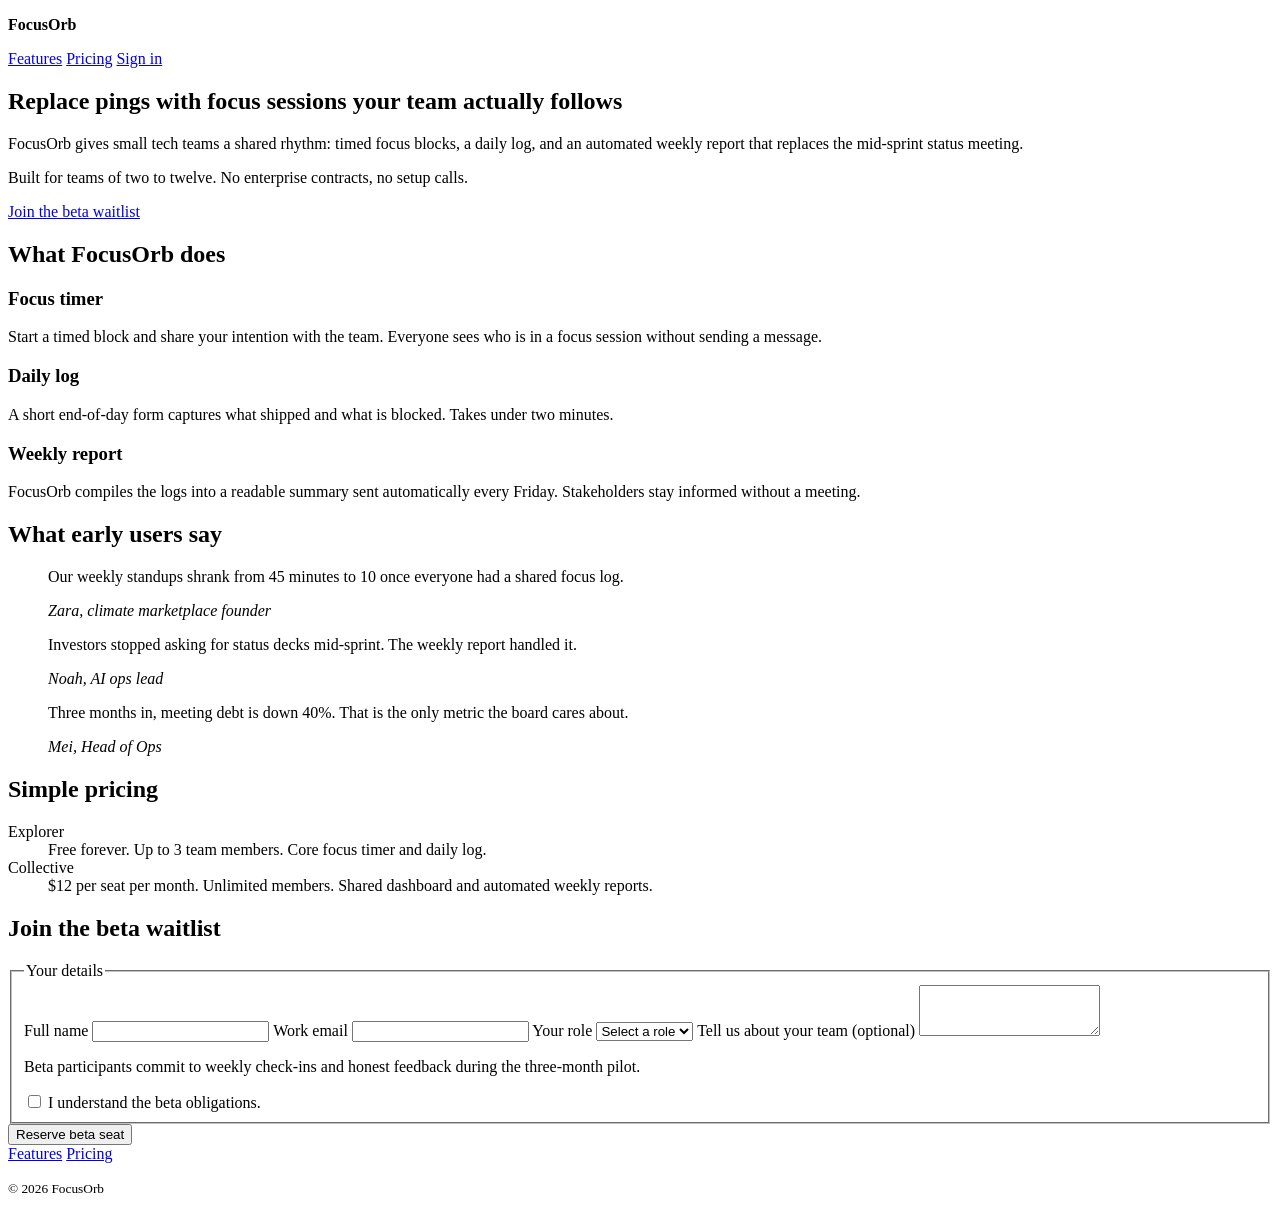
<file: 12_Project - Acme Studio - CSS/zBackup/index_du_cours.html>
<!DOCTYPE html>
<html lang="en">
  <head>
    <meta charset="UTF-8" />
    <meta name="viewport" content="width=device-width, initial-scale=1.0" />
    <title>FocusOrb · Gentle productivity rituals</title>
  </head>
  <body>
    <header>
      <p><strong>FocusOrb</strong></p>
      <nav aria-label="Main">
        <a href="#features">Features</a>
        <a href="#pricing">Pricing</a>
        <a href="#waitlist">Sign in</a>
      </nav>
    </header>

    <main>
      <section id="hero" aria-labelledby="hero-title">
        <h1 id="hero-title">Replace pings with focus sessions your team actually follows</h1>
        <p>FocusOrb gives small tech teams a shared rhythm: timed focus blocks, a daily log, and an automated weekly report that replaces the mid-sprint status meeting.</p>
        <p>Built for teams of two to twelve. No enterprise contracts, no setup calls.</p>
        <a href="#waitlist">Join the beta waitlist</a>
      </section>

      <section id="features" aria-labelledby="features-title">
        <h2 id="features-title">What FocusOrb does</h2>

        <article>
          <h3>Focus timer</h3>
          <p>Start a timed block and share your intention with the team. Everyone sees who is in a focus session without sending a message.</p>
        </article>

        <article>
          <h3>Daily log</h3>
          <p>A short end-of-day form captures what shipped and what is blocked. Takes under two minutes.</p>
        </article>

        <article>
          <h3>Weekly report</h3>
          <p>FocusOrb compiles the logs into a readable summary sent automatically every Friday. Stakeholders stay informed without a meeting.</p>
        </article>
      </section>

      <section aria-labelledby="voices-title">
        <h2 id="voices-title">What early users say</h2>

        <blockquote>
          <p>Our weekly standups shrank from 45 minutes to 10 once everyone had a shared focus log.</p>
          <cite>Zara, climate marketplace founder</cite>
        </blockquote>

        <blockquote>
          <p>Investors stopped asking for status decks mid-sprint. The weekly report handled it.</p>
          <cite>Noah, AI ops lead</cite>
        </blockquote>

        <blockquote>
          <p>Three months in, meeting debt is down 40%. That is the only metric the board cares about.</p>
          <cite>Mei, Head of Ops</cite>
        </blockquote>
      </section>

      <section id="pricing" aria-labelledby="pricing-title">
        <h2 id="pricing-title">Simple pricing</h2>

        <dl>
          <dt>Explorer</dt>
          <dd>Free forever. Up to 3 team members. Core focus timer and daily log.</dd>

          <dt>Collective</dt>
          <dd>$12 per seat per month. Unlimited members. Shared dashboard and automated weekly reports.</dd>
        </dl>
      </section>

      <section id="waitlist" aria-labelledby="waitlist-title">
        <h2 id="waitlist-title">Join the beta waitlist</h2>

        <form>
          <fieldset>
            <legend>Your details</legend>

            <label for="fullname">Full name</label>
            <input id="fullname" name="fullname" type="text" autocomplete="name" required />

            <label for="email">Work email</label>
            <input id="email" name="email" type="email" autocomplete="email" required />

            <label for="role">Your role</label>
            <select id="role" name="role" required>
              <option value="">Select a role</option>
              <option value="founder">Founder</option>
              <option value="operator">Operator</option>
              <option value="engineer">Engineer</option>
              <option value="designer">Designer</option>
            </select>

            <label for="message">Tell us about your team (optional)</label>
            <textarea id="message" name="message" rows="3"></textarea>

            <p id="beta-info">
              Beta participants commit to weekly check-ins and honest feedback during the three-month pilot.
            </p>
            <label>
              <input type="checkbox" name="beta_ack" aria-describedby="beta-info" required />
              I understand the beta obligations.
            </label>
          </fieldset>

          <button type="submit">Reserve beta seat</button>
        </form>
      </section>
    </main>

    <footer>
      <nav aria-label="Footer">
        <a href="#features">Features</a>
        <a href="#pricing">Pricing</a>
      </nav>
      <p><small>&copy; 2026 FocusOrb</small></p>
    </footer>
  </body>
</html>
</file>
